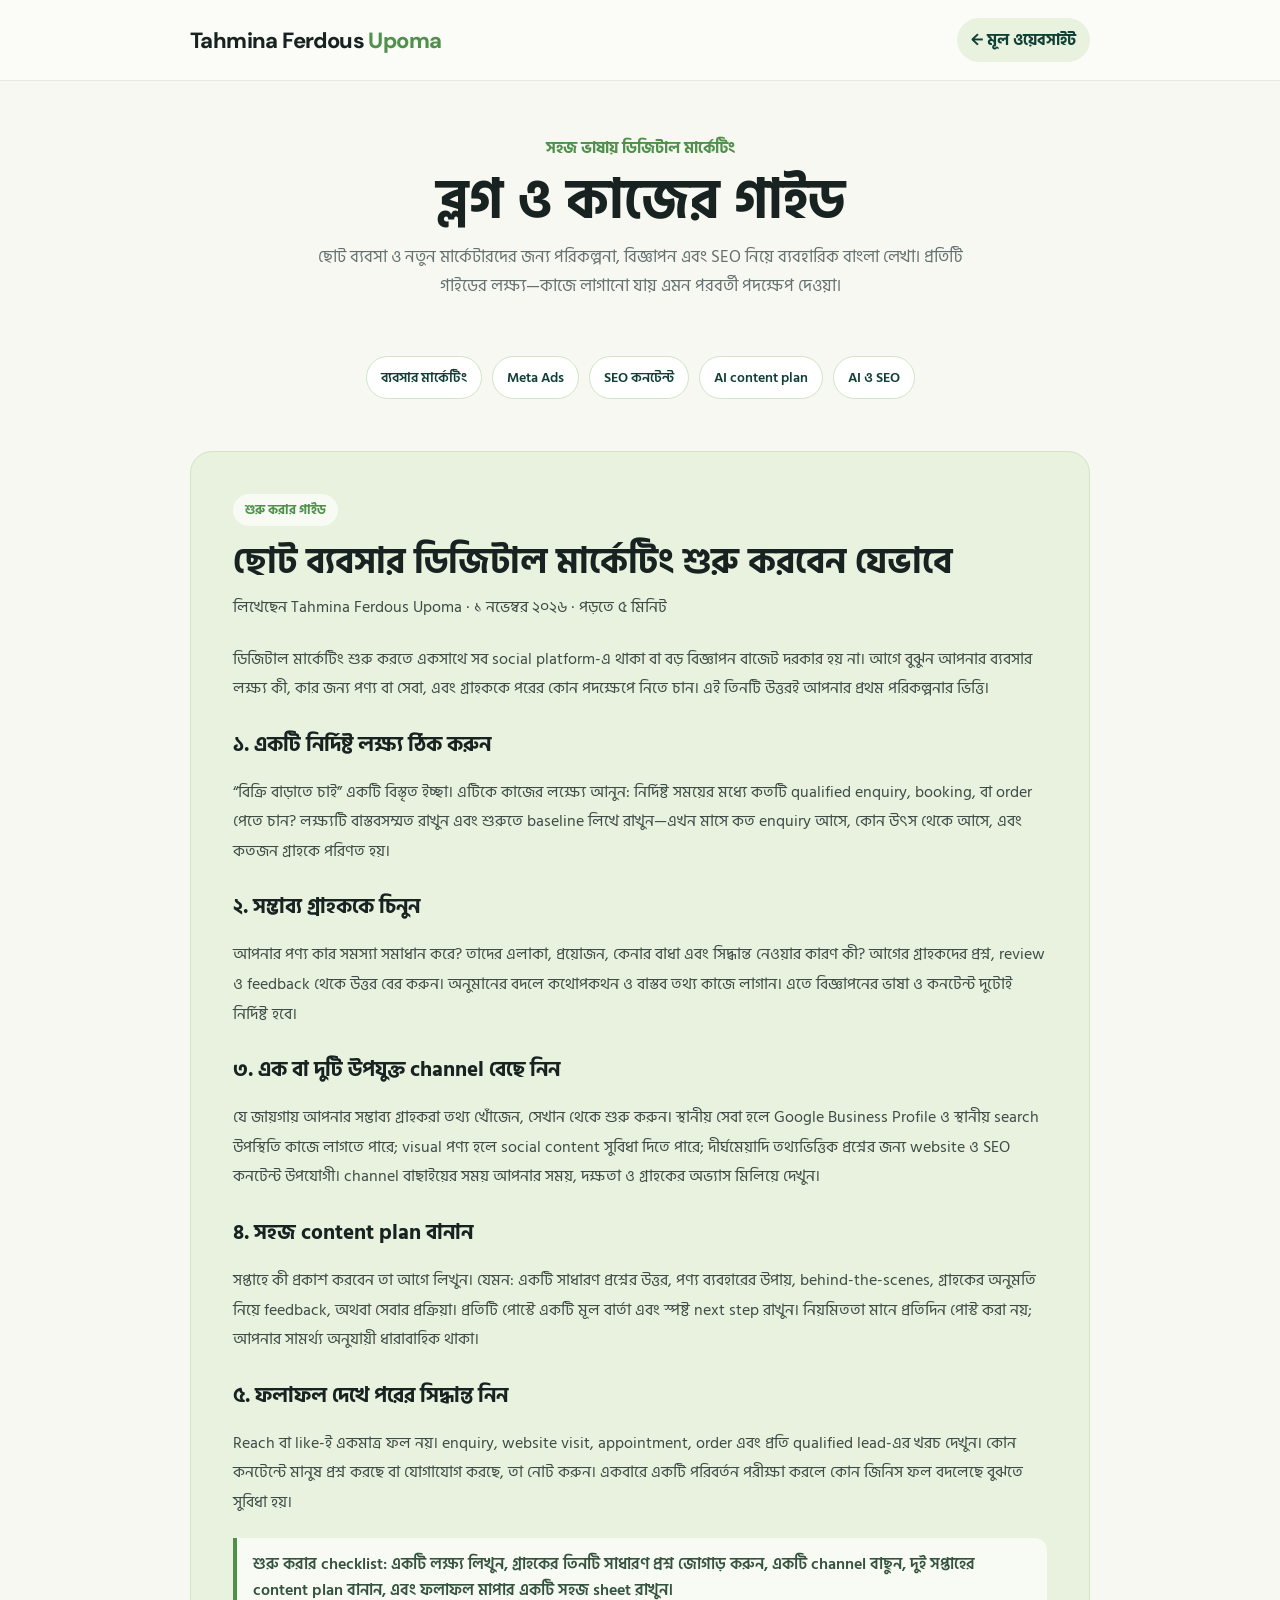
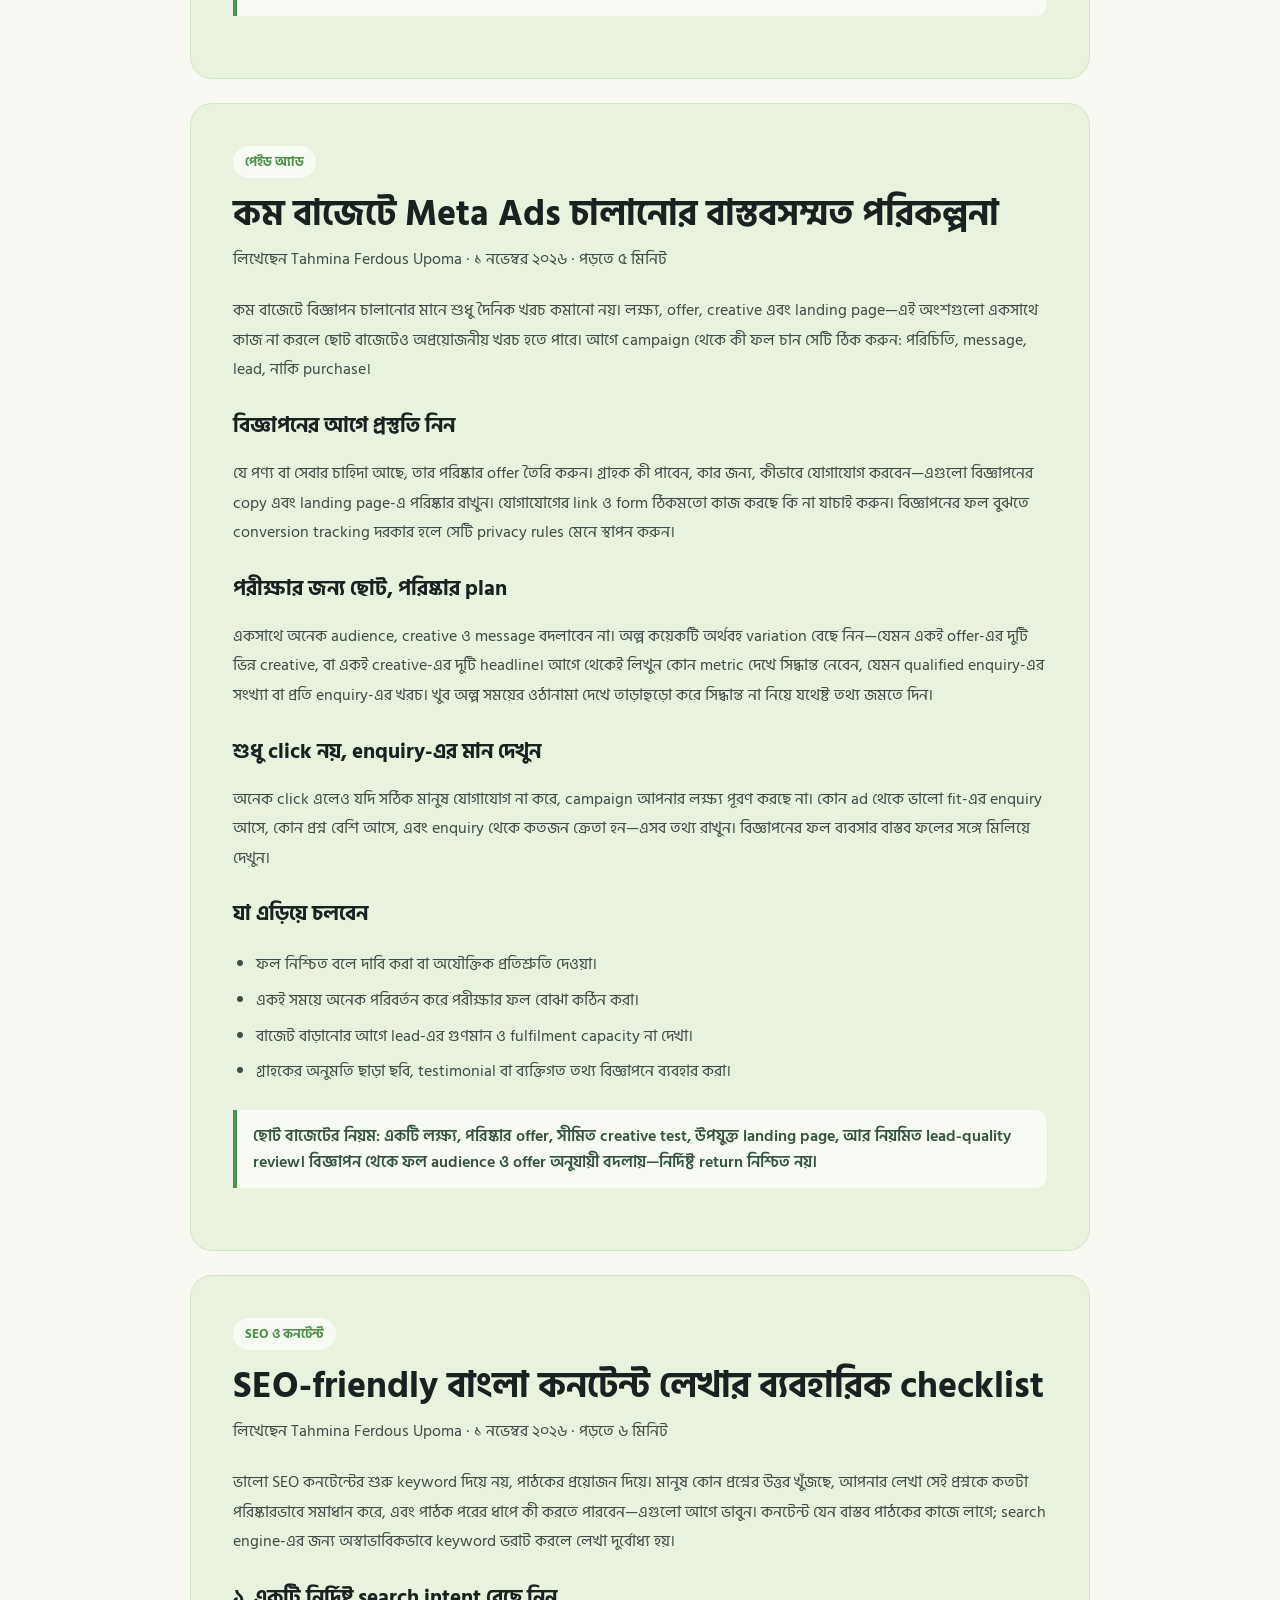
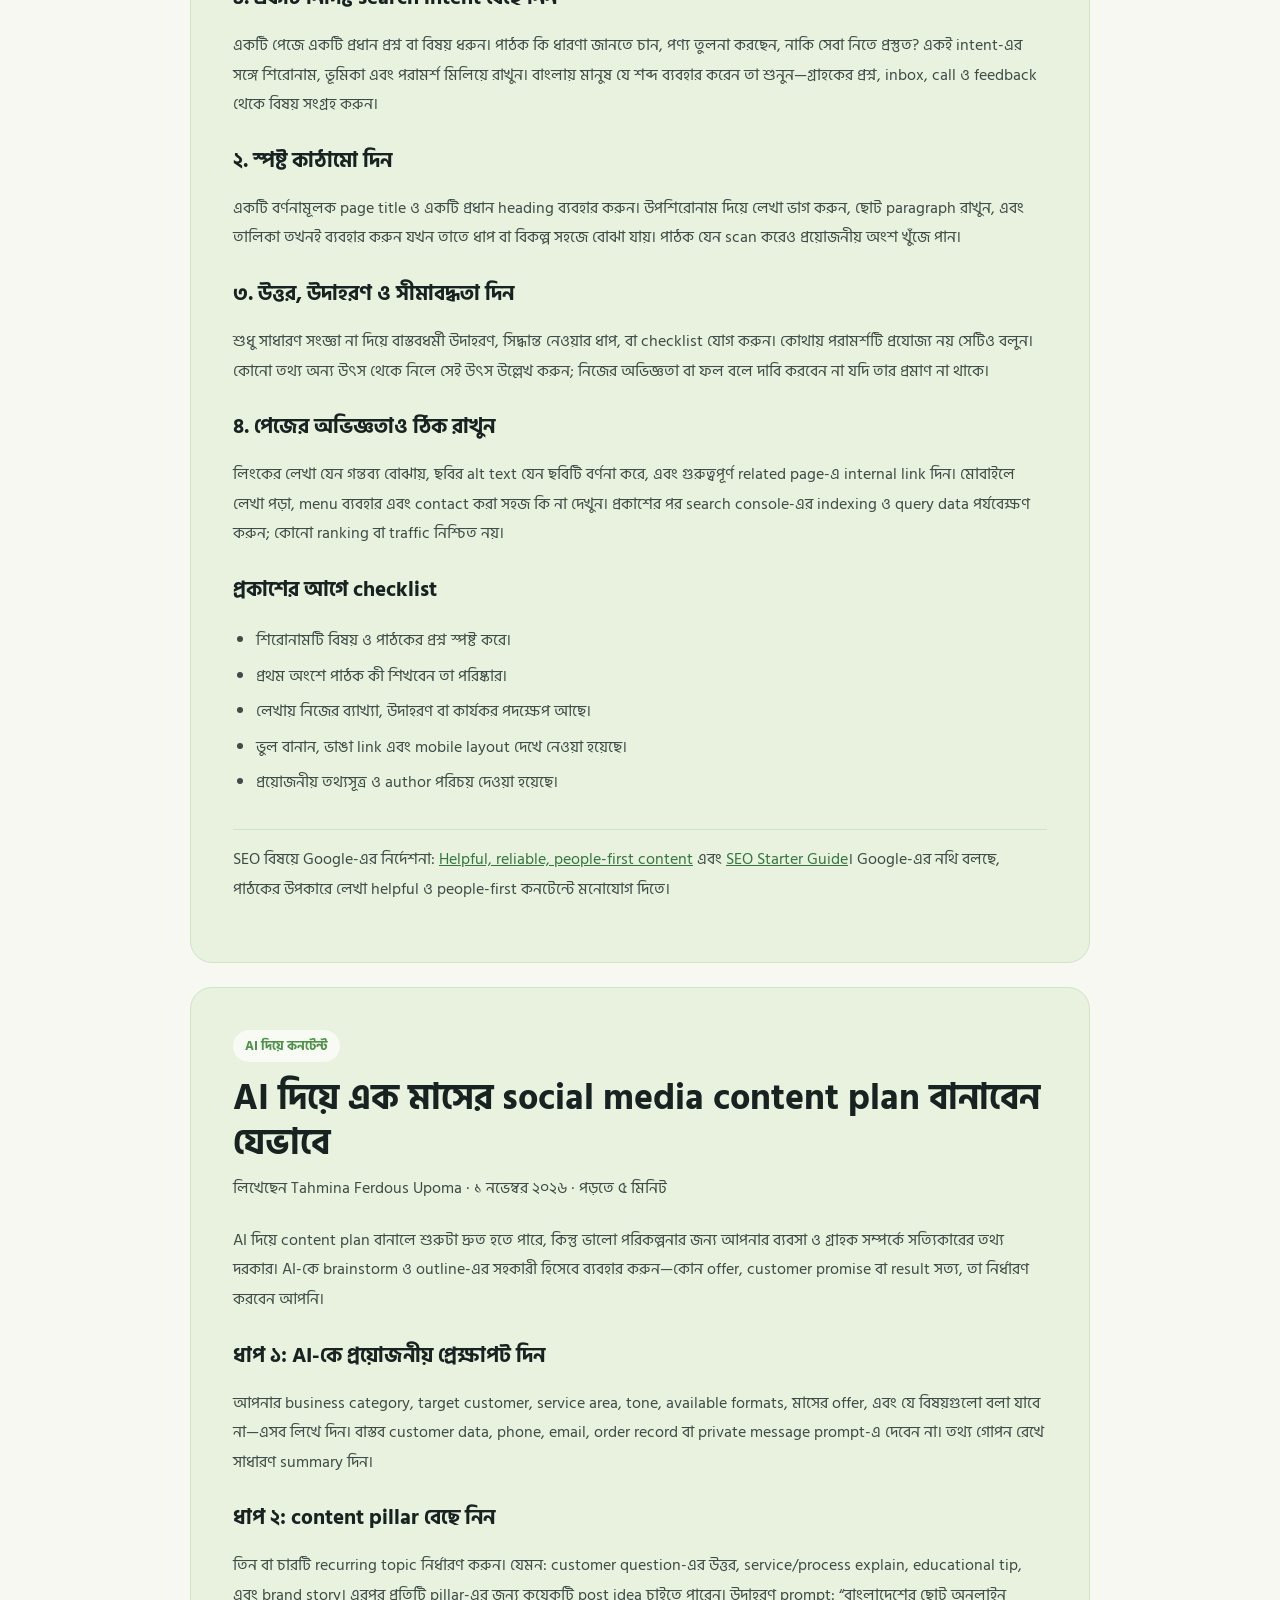
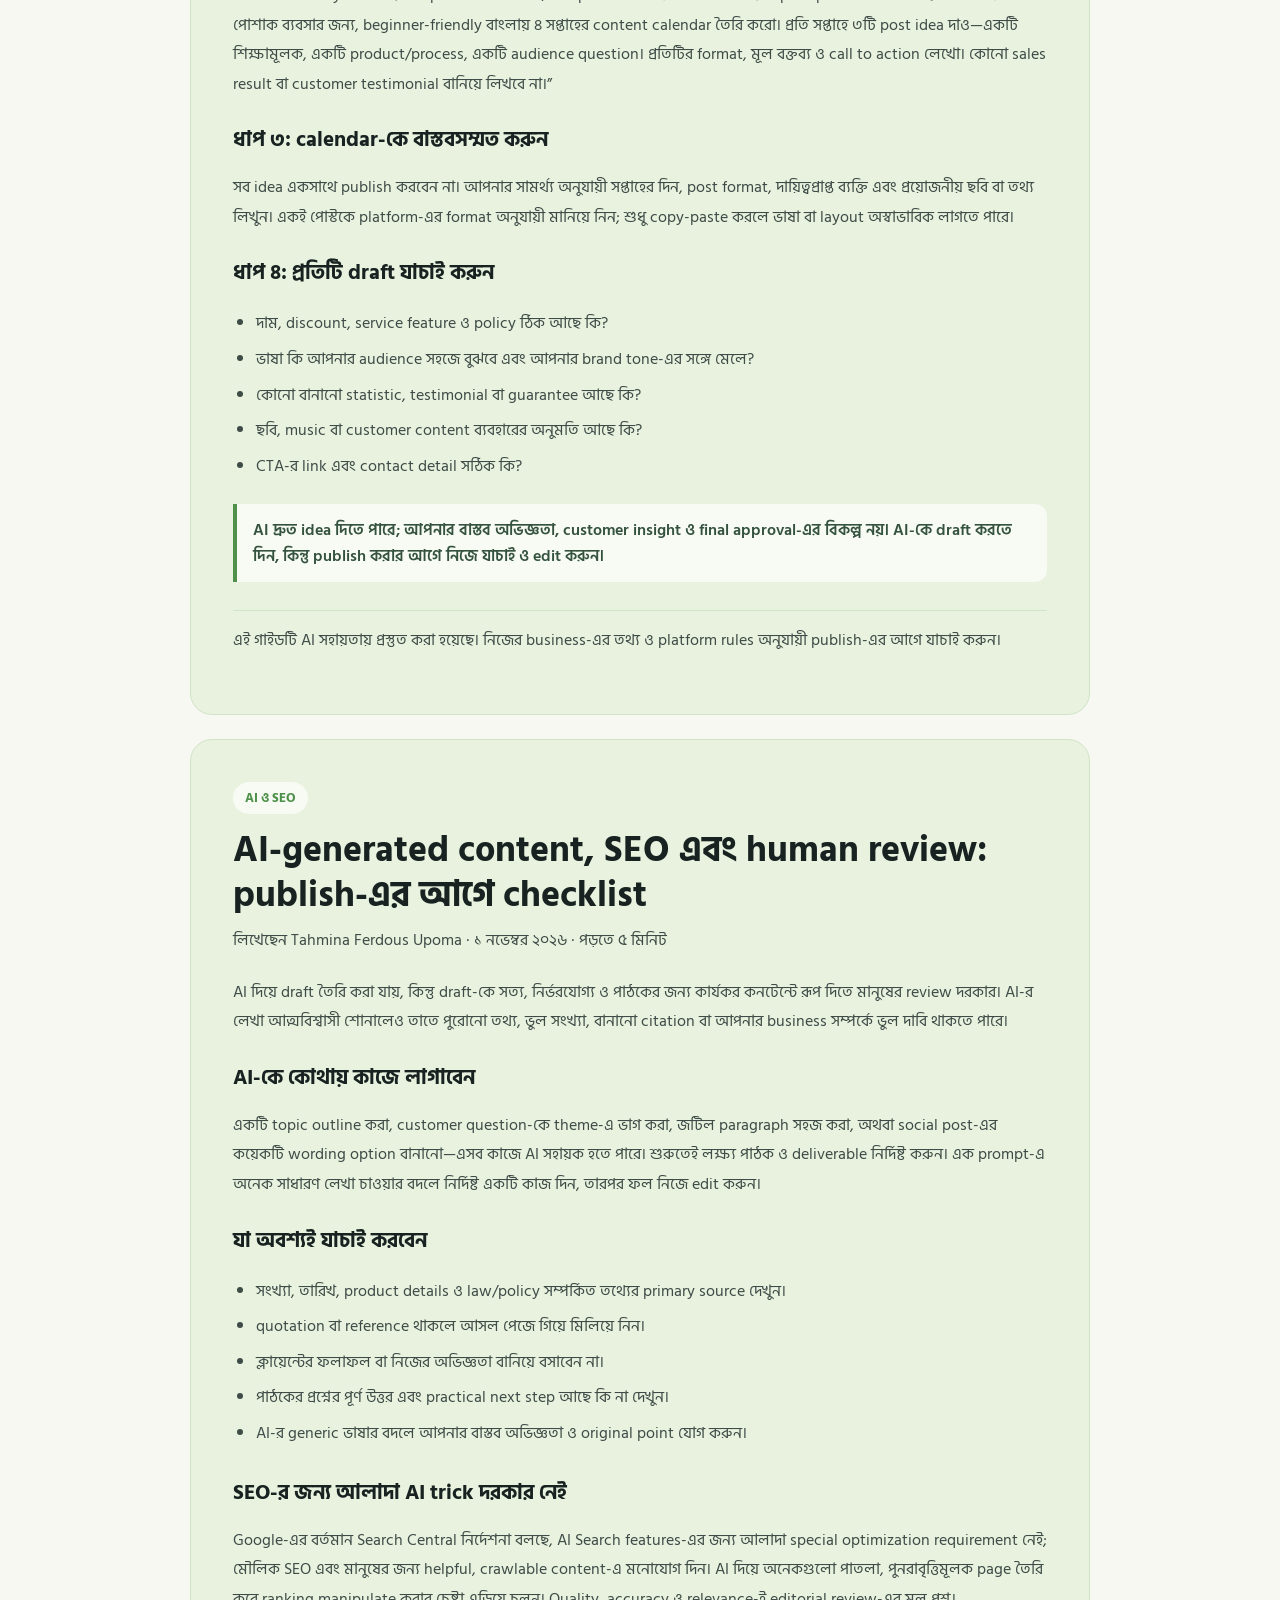
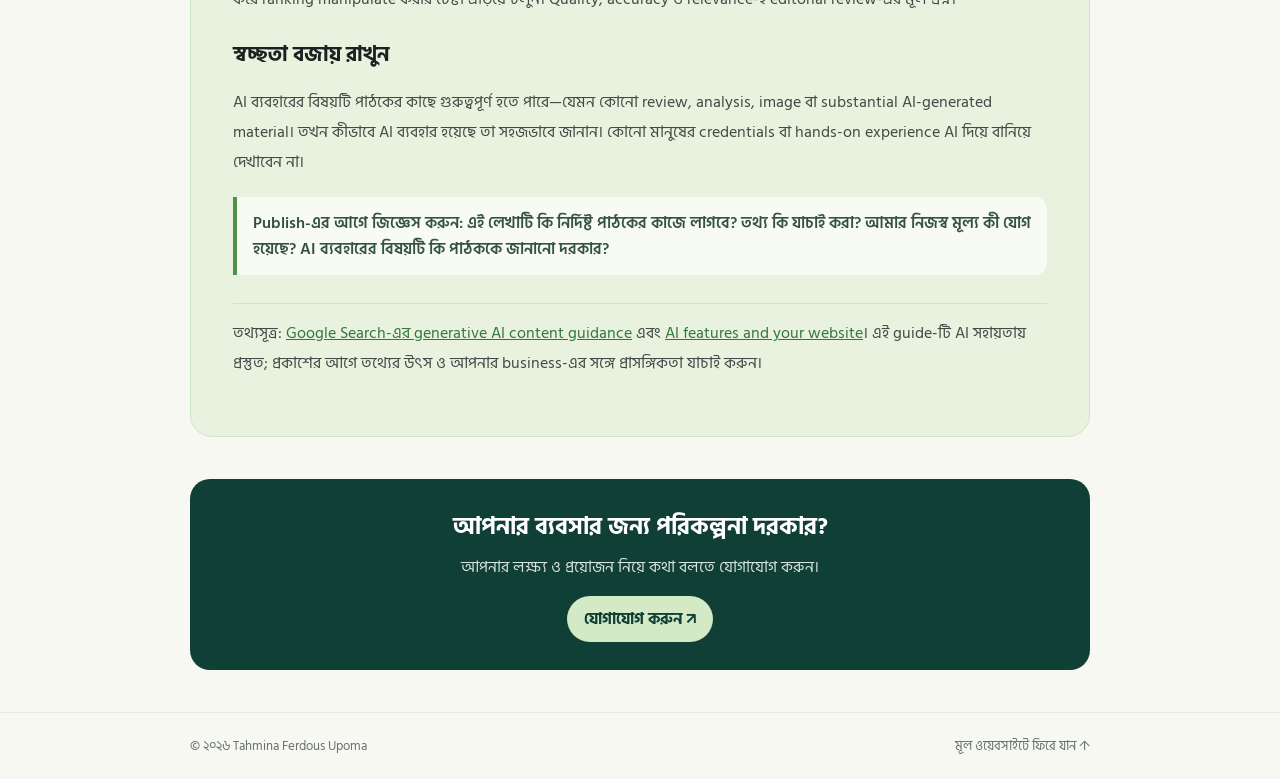
<file: blog.html>
<!doctype html>
<html lang="bn">
<head>
  <meta charset="utf-8">
  <meta name="viewport" content="width=device-width, initial-scale=1">
  <meta name="description" content="ছোট ব্যবসার ডিজিটাল মার্কেটিং, Meta Ads, AI content planning এবং SEO নিয়ে বাংলা গাইড।">
  <meta name="theme-color" content="#f7f8f2">
  <title>ডিজিটাল মার্কেটিং ব্লগ | Tahmina Ferdous Upoma</title>
  <link rel="preconnect" href="https://fonts.googleapis.com">
  <link rel="preconnect" href="https://fonts.gstatic.com" crossorigin>
  <link href="https://fonts.googleapis.com/css2?family=DM+Sans:wght@400;500;600;700;800&family=Hind+Siliguri:wght@400;500;600;700&display=swap" rel="stylesheet">
  <link rel="stylesheet" href="assets/blog.css">
</head>
<body>
  <header class="top"><div class="wrap nav"><a class="brand" href="index.html">Tahmina Ferdous <span>Upoma</span></a><a class="home" href="index.html">← মূল ওয়েবসাইট</a></div></header>
  <main class="wrap">
    <section class="hero"><span class="kicker">সহজ ভাষায় ডিজিটাল মার্কেটিং</span><h1>ব্লগ ও কাজের গাইড</h1><p>ছোট ব্যবসা ও নতুন মার্কেটারদের জন্য পরিকল্পনা, বিজ্ঞাপন এবং SEO নিয়ে ব্যবহারিক বাংলা লেখা। প্রতিটি গাইডের লক্ষ্য—কাজে লাগানো যায় এমন পরবর্তী পদক্ষেপ দেওয়া।</p></section>
    <nav class="toc" aria-label="ব্লগের বিষয়"><a href="#small-business-marketing">ব্যবসার মার্কেটিং</a><a href="#meta-ads-budget">Meta Ads</a><a href="#seo-content-guide">SEO কনটেন্ট</a><a href="#ai-content-planning">AI content plan</a><a href="#ai-seo-review">AI ও SEO</a></nav>

    <article class="article" id="small-business-marketing">
      <span class="tag">শুরু করার গাইড</span><h2>ছোট ব্যবসার ডিজিটাল মার্কেটিং শুরু করবেন যেভাবে</h2><p class="meta">লিখেছেন Tahmina Ferdous Upoma · ১ নভেম্বর ২০২৬ · পড়তে ৫ মিনিট</p>
      <p>ডিজিটাল মার্কেটিং শুরু করতে একসাথে সব social platform-এ থাকা বা বড় বিজ্ঞাপন বাজেট দরকার হয় না। আগে বুঝুন আপনার ব্যবসার লক্ষ্য কী, কার জন্য পণ্য বা সেবা, এবং গ্রাহককে পরের কোন পদক্ষেপে নিতে চান। এই তিনটি উত্তরই আপনার প্রথম পরিকল্পনার ভিত্তি।</p>
      <h3>১. একটি নির্দিষ্ট লক্ষ্য ঠিক করুন</h3><p>“বিক্রি বাড়াতে চাই” একটি বিস্তৃত ইচ্ছা। এটিকে কাজের লক্ষ্যে আনুন: নির্দিষ্ট সময়ের মধ্যে কতটি qualified enquiry, booking, বা order পেতে চান? লক্ষ্যটি বাস্তবসম্মত রাখুন এবং শুরুতে baseline লিখে রাখুন—এখন মাসে কত enquiry আসে, কোন উৎস থেকে আসে, এবং কতজন গ্রাহকে পরিণত হয়।</p>
      <h3>২. সম্ভাব্য গ্রাহককে চিনুন</h3><p>আপনার পণ্য কার সমস্যা সমাধান করে? তাদের এলাকা, প্রয়োজন, কেনার বাধা এবং সিদ্ধান্ত নেওয়ার কারণ কী? আগের গ্রাহকদের প্রশ্ন, review ও feedback থেকে উত্তর বের করুন। অনুমানের বদলে কথোপকথন ও বাস্তব তথ্য কাজে লাগান। এতে বিজ্ঞাপনের ভাষা ও কনটেন্ট দুটোই নির্দিষ্ট হবে।</p>
      <h3>৩. এক বা দুটি উপযুক্ত channel বেছে নিন</h3><p>যে জায়গায় আপনার সম্ভাব্য গ্রাহকরা তথ্য খোঁজেন, সেখান থেকে শুরু করুন। স্থানীয় সেবা হলে Google Business Profile ও স্থানীয় search উপস্থিতি কাজে লাগতে পারে; visual পণ্য হলে social content সুবিধা দিতে পারে; দীর্ঘমেয়াদি তথ্যভিত্তিক প্রশ্নের জন্য website ও SEO কনটেন্ট উপযোগী। channel বাছাইয়ের সময় আপনার সময়, দক্ষতা ও গ্রাহকের অভ্যাস মিলিয়ে দেখুন।</p>
      <h3>৪. সহজ content plan বানান</h3><p>সপ্তাহে কী প্রকাশ করবেন তা আগে লিখুন। যেমন: একটি সাধারণ প্রশ্নের উত্তর, পণ্য ব্যবহারের উপায়, behind-the-scenes, গ্রাহকের অনুমতি নিয়ে feedback, অথবা সেবার প্রক্রিয়া। প্রতিটি পোস্টে একটি মূল বার্তা এবং স্পষ্ট next step রাখুন। নিয়মিততা মানে প্রতিদিন পোস্ট করা নয়; আপনার সামর্থ্য অনুযায়ী ধারাবাহিক থাকা।</p>
      <h3>৫. ফলাফল দেখে পরের সিদ্ধান্ত নিন</h3><p>Reach বা like-ই একমাত্র ফল নয়। enquiry, website visit, appointment, order এবং প্রতি qualified lead-এর খরচ দেখুন। কোন কনটেন্টে মানুষ প্রশ্ন করছে বা যোগাযোগ করছে, তা নোট করুন। একবারে একটি পরিবর্তন পরীক্ষা করলে কোন জিনিস ফল বদলেছে বুঝতে সুবিধা হয়।</p>
      <div class="summary">শুরু করার checklist: একটি লক্ষ্য লিখুন, গ্রাহকের তিনটি সাধারণ প্রশ্ন জোগাড় করুন, একটি channel বাছুন, দুই সপ্তাহের content plan বানান, এবং ফলাফল মাপার একটি সহজ sheet রাখুন।</div>
    </article>

    <article class="article" id="meta-ads-budget">
      <span class="tag">পেইড অ্যাড</span><h2>কম বাজেটে Meta Ads চালানোর বাস্তবসম্মত পরিকল্পনা</h2><p class="meta">লিখেছেন Tahmina Ferdous Upoma · ১ নভেম্বর ২০২৬ · পড়তে ৫ মিনিট</p>
      <p>কম বাজেটে বিজ্ঞাপন চালানোর মানে শুধু দৈনিক খরচ কমানো নয়। লক্ষ্য, offer, creative এবং landing page—এই অংশগুলো একসাথে কাজ না করলে ছোট বাজেটেও অপ্রয়োজনীয় খরচ হতে পারে। আগে campaign থেকে কী ফল চান সেটি ঠিক করুন: পরিচিতি, message, lead, নাকি purchase।</p>
      <h3>বিজ্ঞাপনের আগে প্রস্তুতি নিন</h3><p>যে পণ্য বা সেবার চাহিদা আছে, তার পরিষ্কার offer তৈরি করুন। গ্রাহক কী পাবেন, কার জন্য, কীভাবে যোগাযোগ করবেন—এগুলো বিজ্ঞাপনের copy এবং landing page-এ পরিষ্কার রাখুন। যোগাযোগের link ও form ঠিকমতো কাজ করছে কি না যাচাই করুন। বিজ্ঞাপনের ফল বুঝতে conversion tracking দরকার হলে সেটি privacy rules মেনে স্থাপন করুন।</p>
      <h3>পরীক্ষার জন্য ছোট, পরিষ্কার plan</h3><p>একসাথে অনেক audience, creative ও message বদলাবেন না। অল্প কয়েকটি অর্থবহ variation বেছে নিন—যেমন একই offer-এর দুটি ভিন্ন creative, বা একই creative-এর দুটি headline। আগে থেকেই লিখুন কোন metric দেখে সিদ্ধান্ত নেবেন, যেমন qualified enquiry-এর সংখ্যা বা প্রতি enquiry-এর খরচ। খুব অল্প সময়ের ওঠানামা দেখে তাড়াহুড়ো করে সিদ্ধান্ত না নিয়ে যথেষ্ট তথ্য জমতে দিন।</p>
      <h3>শুধু click নয়, enquiry-এর মান দেখুন</h3><p>অনেক click এলেও যদি সঠিক মানুষ যোগাযোগ না করে, campaign আপনার লক্ষ্য পূরণ করছে না। কোন ad থেকে ভালো fit-এর enquiry আসে, কোন প্রশ্ন বেশি আসে, এবং enquiry থেকে কতজন ক্রেতা হন—এসব তথ্য রাখুন। বিজ্ঞাপনের ফল ব্যবসার বাস্তব ফলের সঙ্গে মিলিয়ে দেখুন।</p>
      <h3>যা এড়িয়ে চলবেন</h3><ul><li>ফল নিশ্চিত বলে দাবি করা বা অযৌক্তিক প্রতিশ্রুতি দেওয়া।</li><li>একই সময়ে অনেক পরিবর্তন করে পরীক্ষার ফল বোঝা কঠিন করা।</li><li>বাজেট বাড়ানোর আগে lead-এর গুণমান ও fulfilment capacity না দেখা।</li><li>গ্রাহকের অনুমতি ছাড়া ছবি, testimonial বা ব্যক্তিগত তথ্য বিজ্ঞাপনে ব্যবহার করা।</li></ul>
      <div class="summary">ছোট বাজেটের নিয়ম: একটি লক্ষ্য, পরিষ্কার offer, সীমিত creative test, উপযুক্ত landing page, আর নিয়মিত lead-quality review। বিজ্ঞাপন থেকে ফল audience ও offer অনুযায়ী বদলায়—নির্দিষ্ট return নিশ্চিত নয়।</div>
    </article>

    <article class="article" id="seo-content-guide">
      <span class="tag">SEO ও কনটেন্ট</span><h2>SEO-friendly বাংলা কনটেন্ট লেখার ব্যবহারিক checklist</h2><p class="meta">লিখেছেন Tahmina Ferdous Upoma · ১ নভেম্বর ২০২৬ · পড়তে ৬ মিনিট</p>
      <p>ভালো SEO কনটেন্টের শুরু keyword দিয়ে নয়, পাঠকের প্রয়োজন দিয়ে। মানুষ কোন প্রশ্নের উত্তর খুঁজছে, আপনার লেখা সেই প্রশ্নকে কতটা পরিষ্কারভাবে সমাধান করে, এবং পাঠক পরের ধাপে কী করতে পারবেন—এগুলো আগে ভাবুন। কনটেন্ট যেন বাস্তব পাঠকের কাজে লাগে; search engine-এর জন্য অস্বাভাবিকভাবে keyword ভরাট করলে লেখা দুর্বোধ্য হয়।</p>
      <h3>১. একটি নির্দিষ্ট search intent বেছে নিন</h3><p>একটি পেজে একটি প্রধান প্রশ্ন বা বিষয় ধরুন। পাঠক কি ধারণা জানতে চান, পণ্য তুলনা করছেন, নাকি সেবা নিতে প্রস্তুত? একই intent-এর সঙ্গে শিরোনাম, ভূমিকা এবং পরামর্শ মিলিয়ে রাখুন। বাংলায় মানুষ যে শব্দ ব্যবহার করেন তা শুনুন—গ্রাহকের প্রশ্ন, inbox, call ও feedback থেকে বিষয় সংগ্রহ করুন।</p>
      <h3>২. স্পষ্ট কাঠামো দিন</h3><p>একটি বর্ণনামূলক page title ও একটি প্রধান heading ব্যবহার করুন। উপশিরোনাম দিয়ে লেখা ভাগ করুন, ছোট paragraph রাখুন, এবং তালিকা তখনই ব্যবহার করুন যখন তাতে ধাপ বা বিকল্প সহজে বোঝা যায়। পাঠক যেন scan করেও প্রয়োজনীয় অংশ খুঁজে পান।</p>
      <h3>৩. উত্তর, উদাহরণ ও সীমাবদ্ধতা দিন</h3><p>শুধু সাধারণ সংজ্ঞা না দিয়ে বাস্তবধর্মী উদাহরণ, সিদ্ধান্ত নেওয়ার ধাপ, বা checklist যোগ করুন। কোথায় পরামর্শটি প্রযোজ্য নয় সেটিও বলুন। কোনো তথ্য অন্য উৎস থেকে নিলে সেই উৎস উল্লেখ করুন; নিজের অভিজ্ঞতা বা ফল বলে দাবি করবেন না যদি তার প্রমাণ না থাকে।</p>
      <h3>৪. পেজের অভিজ্ঞতাও ঠিক রাখুন</h3><p>লিংকের লেখা যেন গন্তব্য বোঝায়, ছবির alt text যেন ছবিটি বর্ণনা করে, এবং গুরুত্বপূর্ণ related page-এ internal link দিন। মোবাইলে লেখা পড়া, menu ব্যবহার এবং contact করা সহজ কি না দেখুন। প্রকাশের পর search console-এর indexing ও query data পর্যবেক্ষণ করুন; কোনো ranking বা traffic নিশ্চিত নয়।</p>
      <h3>প্রকাশের আগে checklist</h3><ul><li>শিরোনামটি বিষয় ও পাঠকের প্রশ্ন স্পষ্ট করে।</li><li>প্রথম অংশে পাঠক কী শিখবেন তা পরিষ্কার।</li><li>লেখায় নিজের ব্যাখ্যা, উদাহরণ বা কার্যকর পদক্ষেপ আছে।</li><li>ভুল বানান, ভাঙা link এবং mobile layout দেখে নেওয়া হয়েছে।</li><li>প্রয়োজনীয় তথ্যসূত্র ও author পরিচয় দেওয়া হয়েছে।</li></ul>
      <p class="source">SEO বিষয়ে Google-এর নির্দেশনা: <a href="https://developers.google.com/search/docs/fundamentals/creating-helpful-content" target="_blank" rel="noopener noreferrer">Helpful, reliable, people-first content</a> এবং <a href="https://developers.google.com/search/docs/fundamentals/seo-starter-guide" target="_blank" rel="noopener noreferrer">SEO Starter Guide</a>। Google-এর নথি বলছে, পাঠকের উপকারে লেখা helpful ও people-first কনটেন্টে মনোযোগ দিতে।</p>
    </article>

        <article class="article" id="ai-content-planning">
      <span class="tag">AI দিয়ে কনটেন্ট</span><h2>AI দিয়ে এক মাসের social media content plan বানাবেন যেভাবে</h2><p class="meta">লিখেছেন Tahmina Ferdous Upoma · ১ নভেম্বর ২০২৬ · পড়তে ৫ মিনিট</p>
      <p>AI দিয়ে content plan বানালে শুরুটা দ্রুত হতে পারে, কিন্তু ভালো পরিকল্পনার জন্য আপনার ব্যবসা ও গ্রাহক সম্পর্কে সত্যিকারের তথ্য দরকার। AI-কে brainstorm ও outline-এর সহকারী হিসেবে ব্যবহার করুন—কোন offer, customer promise বা result সত্য, তা নির্ধারণ করবেন আপনি।</p>
      <h3>ধাপ ১: AI-কে প্রয়োজনীয় প্রেক্ষাপট দিন</h3><p>আপনার business category, target customer, service area, tone, available formats, মাসের offer, এবং যে বিষয়গুলো বলা যাবে না—এসব লিখে দিন। বাস্তব customer data, phone, email, order record বা private message prompt-এ দেবেন না। তথ্য গোপন রেখে সাধারণ summary দিন।</p>
      <h3>ধাপ ২: content pillar বেছে নিন</h3><p>তিন বা চারটি recurring topic নির্ধারণ করুন। যেমন: customer question-এর উত্তর, service/process explain, educational tip, এবং brand story। এরপর প্রতিটি pillar-এর জন্য কয়েকটি post idea চাইতে পারেন। উদাহরণ prompt: “বাংলাদেশের ছোট অনলাইন পোশাক ব্যবসার জন্য, beginner-friendly বাংলায় ৪ সপ্তাহের content calendar তৈরি করো। প্রতি সপ্তাহে ৩টি post idea দাও—একটি শিক্ষামূলক, একটি product/process, একটি audience question। প্রতিটির format, মূল বক্তব্য ও call to action লেখো। কোনো sales result বা customer testimonial বানিয়ে লিখবে না।”</p>
      <h3>ধাপ ৩: calendar-কে বাস্তবসম্মত করুন</h3><p>সব idea একসাথে publish করবেন না। আপনার সামর্থ্য অনুযায়ী সপ্তাহের দিন, post format, দায়িত্বপ্রাপ্ত ব্যক্তি এবং প্রয়োজনীয় ছবি বা তথ্য লিখুন। একই পোস্টকে platform-এর format অনুযায়ী মানিয়ে নিন; শুধু copy-paste করলে ভাষা বা layout অস্বাভাবিক লাগতে পারে।</p>
      <h3>ধাপ ৪: প্রতিটি draft যাচাই করুন</h3><ul><li>দাম, discount, service feature ও policy ঠিক আছে কি?</li><li>ভাষা কি আপনার audience সহজে বুঝবে এবং আপনার brand tone-এর সঙ্গে মেলে?</li><li>কোনো বানানো statistic, testimonial বা guarantee আছে কি?</li><li>ছবি, music বা customer content ব্যবহারের অনুমতি আছে কি?</li><li>CTA-র link এবং contact detail সঠিক কি?</li></ul>
      <div class="summary">AI দ্রুত idea দিতে পারে; আপনার বাস্তব অভিজ্ঞতা, customer insight ও final approval-এর বিকল্প নয়। AI-কে draft করতে দিন, কিন্তু publish করার আগে নিজে যাচাই ও edit করুন।</div>
      <p class="source">এই গাইডটি AI সহায়তায় প্রস্তুত করা হয়েছে। নিজের business-এর তথ্য ও platform rules অনুযায়ী publish-এর আগে যাচাই করুন।</p>
    </article>

    <article class="article" id="ai-seo-review">
      <span class="tag">AI ও SEO</span><h2>AI-generated content, SEO এবং human review: publish-এর আগে checklist</h2><p class="meta">লিখেছেন Tahmina Ferdous Upoma · ১ নভেম্বর ২০২৬ · পড়তে ৫ মিনিট</p>
      <p>AI দিয়ে draft তৈরি করা যায়, কিন্তু draft-কে সত্য, নির্ভরযোগ্য ও পাঠকের জন্য কার্যকর কনটেন্টে রূপ দিতে মানুষের review দরকার। AI-র লেখা আত্মবিশ্বাসী শোনালেও তাতে পুরোনো তথ্য, ভুল সংখ্যা, বানানো citation বা আপনার business সম্পর্কে ভুল দাবি থাকতে পারে।</p>
      <h3>AI-কে কোথায় কাজে লাগাবেন</h3><p>একটি topic outline করা, customer question-কে theme-এ ভাগ করা, জটিল paragraph সহজ করা, অথবা social post-এর কয়েকটি wording option বানানো—এসব কাজে AI সহায়ক হতে পারে। শুরুতেই লক্ষ্য পাঠক ও deliverable নির্দিষ্ট করুন। এক prompt-এ অনেক সাধারণ লেখা চাওয়ার বদলে নির্দিষ্ট একটি কাজ দিন, তারপর ফল নিজে edit করুন।</p>
      <h3>যা অবশ্যই যাচাই করবেন</h3><ul><li>সংখ্যা, তারিখ, product details ও law/policy সম্পর্কিত তথ্যের primary source দেখুন।</li><li>quotation বা reference থাকলে আসল পেজে গিয়ে মিলিয়ে নিন।</li><li>ক্লায়েন্টের ফলাফল বা নিজের অভিজ্ঞতা বানিয়ে বসাবেন না।</li><li>পাঠকের প্রশ্নের পূর্ণ উত্তর এবং practical next step আছে কি না দেখুন।</li><li>AI-র generic ভাষার বদলে আপনার বাস্তব অভিজ্ঞতা ও original point যোগ করুন।</li></ul>
      <h3>SEO-র জন্য আলাদা AI trick দরকার নেই</h3><p>Google-এর বর্তমান Search Central নির্দেশনা বলছে, AI Search features-এর জন্য আলাদা special optimization requirement নেই; মৌলিক SEO এবং মানুষের জন্য helpful, crawlable content-এ মনোযোগ দিন। AI দিয়ে অনেকগুলো পাতলা, পুনরাবৃত্তিমূলক page তৈরি করে ranking manipulate করার চেষ্টা এড়িয়ে চলুন। Quality, accuracy ও relevance-ই editorial review-এর মূল প্রশ্ন।</p>
      <h3>স্বচ্ছতা বজায় রাখুন</h3><p>AI ব্যবহারের বিষয়টি পাঠকের কাছে গুরুত্বপূর্ণ হতে পারে—যেমন কোনো review, analysis, image বা substantial AI-generated material। তখন কীভাবে AI ব্যবহার হয়েছে তা সহজভাবে জানান। কোনো মানুষের credentials বা hands-on experience AI দিয়ে বানিয়ে দেখাবেন না।</p>
      <div class="summary">Publish-এর আগে জিজ্ঞেস করুন: এই লেখাটি কি নির্দিষ্ট পাঠকের কাজে লাগবে? তথ্য কি যাচাই করা? আমার নিজস্ব মূল্য কী যোগ হয়েছে? AI ব্যবহারের বিষয়টি কি পাঠককে জানানো দরকার?</div>
      <p class="source">তথ্যসূত্র: <a href="https://developers.google.com/search/docs/fundamentals/using-gen-ai-content" target="_blank" rel="noopener noreferrer">Google Search-এর generative AI content guidance</a> এবং <a href="https://developers.google.com/search/docs/appearance/ai-features" target="_blank" rel="noopener noreferrer">AI features and your website</a>। এই guide-টি AI সহায়তায় প্রস্তুত; প্রকাশের আগে তথ্যের উৎস ও আপনার business-এর সঙ্গে প্রাসঙ্গিকতা যাচাই করুন।</p>
    </article>    <section class="cta"><h2>আপনার ব্যবসার জন্য পরিকল্পনা দরকার?</h2><p>আপনার লক্ষ্য ও প্রয়োজন নিয়ে কথা বলতে যোগাযোগ করুন।</p><a href="index.html#contact">যোগাযোগ করুন ↗</a></section>
  </main>
  <footer class="footer"><div class="wrap footer-inner"><span>© ২০২৬ Tahmina Ferdous Upoma</span><a href="index.html">মূল ওয়েবসাইটে ফিরে যান ↑</a></div></footer>
</body>
</html>
</file>
<file: assets/blog.css>
:root{--ink:#172221;--muted:#65716e;--deep:#103f36;--cream:#f7f8f2;--line:#d0e4c6;--card:#e8f2df;--green:#4f914a}
    *{box-sizing:border-box}html{scroll-behavior:smooth}body{margin:0;background:var(--cream);color:var(--ink);font-family:'Hind Siliguri','DM Sans',sans-serif}a{color:inherit;text-decoration:none}.wrap{width:min(900px,calc(100% - 38px));margin:auto}
    .top{padding:18px 0;border-bottom:1px solid #e7eae2;background:#fbfcf8}.nav{display:flex;align-items:center;justify-content:space-between;gap:16px}.brand{font:800 22px 'DM Sans',sans-serif;letter-spacing:-.6px}.brand span{color:var(--green)}.home{color:var(--deep);font-weight:700;background:var(--card);padding:9px 14px;border-radius:999px}
    .hero{padding:54px 0 30px;text-align:center}.kicker{color:var(--green);font-weight:700}.hero h1{font-size:clamp(34px,6vw,55px);line-height:1.13;margin:10px 0}.hero p{max-width:650px;margin:0 auto;color:var(--muted);font-size:17px;line-height:1.7}
    .toc{display:flex;justify-content:center;gap:10px;flex-wrap:wrap;margin:25px 0 52px}.toc a{background:#fff;border:1px solid var(--line);border-radius:999px;padding:9px 14px;color:var(--deep);font-weight:600;font-size:14px}
    .article{scroll-margin-top:24px;background:var(--card);border:1px solid var(--line);border-radius:22px;padding:clamp(22px,5vw,42px);margin:0 0 24px}.tag{display:inline-flex;border-radius:999px;background:#f7fbf3;color:var(--green);padding:5px 12px;font-weight:700;font-size:13px}.article h2{font-size:clamp(26px,4vw,36px);line-height:1.25;margin:14px 0 8px}.meta{font-size:13px;color:var(--muted);margin:0 0 22px}.article h3{font-size:21px;margin:24px 0 8px}.article p,.article li{font-size:16px;line-height:1.85;color:#3e4b46}.article ul,.article ol{padding-left:23px}.article li{padding:3px 0}.summary{border-left:4px solid var(--green);padding:13px 16px;background:#f7fbf3;border-radius:0 12px 12px 0;font-weight:600;color:#34523e;margin:20px 0}.source{font-size:13px;border-top:1px solid #d0e4c6;padding-top:15px;margin-top:28px;color:var(--muted)}.source a{color:#34763d;text-decoration:underline}.cta{background:var(--deep);color:#fff;border-radius:20px;padding:28px;margin:42px 0;text-align:center}.cta h2{margin:0 0 8px}.cta p{color:#d6e2db;margin:0 0 16px}.cta a{display:inline-block;background:#d4e9c5;color:#103f36;padding:10px 17px;border-radius:999px;font-weight:700}.footer{padding:22px 0;border-top:1px solid #e7eae2;color:var(--muted);font-size:13px}.footer-inner{display:flex;justify-content:space-between;gap:12px;flex-wrap:wrap}
    @media(max-width:560px){.hero{padding-top:38px}.article{border-radius:17px}.brand{font-size:17px}.article p,.article li{font-size:15px}}
</file>
